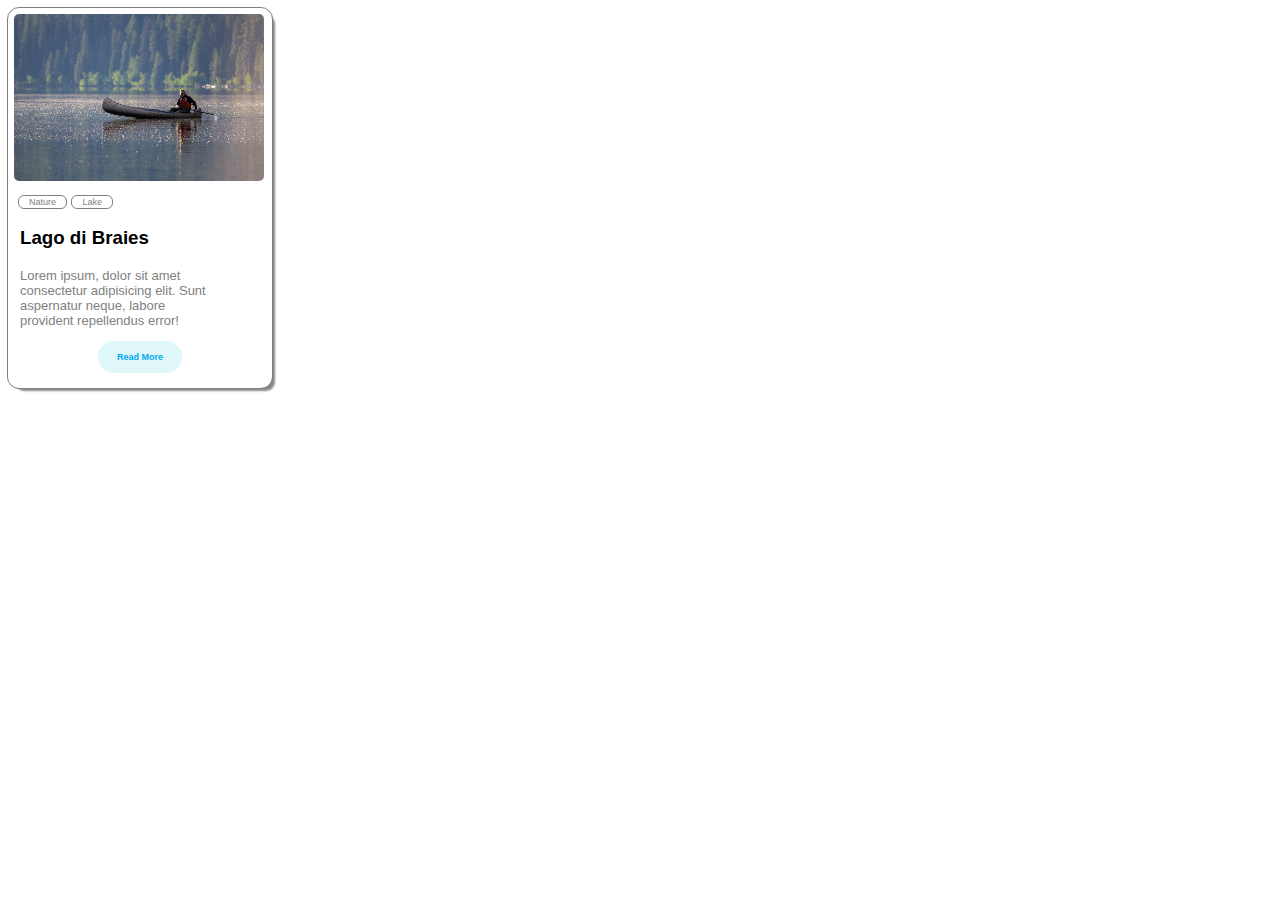
<file: cards/index.html>
<!DOCTYPE html>
<html lang="en">
<head>
    <meta charset="UTF-8">
    <meta name="viewport" content="width=device-width, initial-scale=1.0">
    <title>Document</title>
    <link rel="stylesheet" href="style.css">
</head>
<body>
    <div class="card">
        <img src="card.jpg" alt="image not found" class = "image">
        <span class = "Nature tag" >Nature</span>
        <span class = "lake tag">Lake</span>
        <h3>Lago di Braies</h3>
        <p>Lorem ipsum, dolor sit amet consectetur adipisicing elit. Sunt aspernatur neque, labore provident repellendus error!</p>
        <div class="readmore">Read More</div>

    </div>
</body>
</html>
</file>
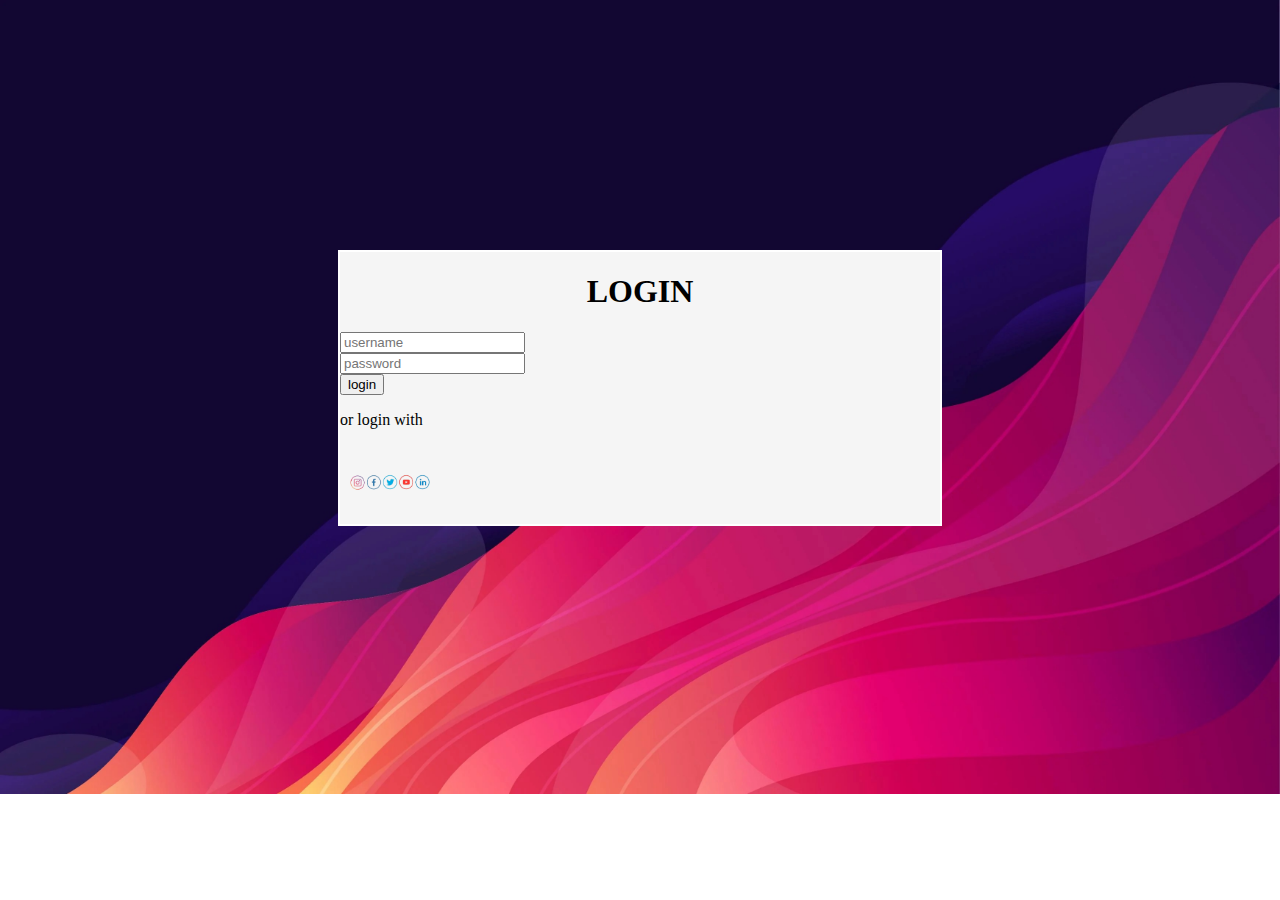
<file: login pages/index.html>
<!DOCTYPE html>
<html lang="en">
<head>
    <meta charset="UTF-8">
    <meta name="viewport" content="width=device-width, initial-scale=1.0">
    <title>
        login/sing up
    </title>
    <link rel="stylesheet" href="style.css">
</head>
<body>
    <div class="login">
        <h1 class="heading">LOGIN</h1>
        <form action="post">
            <div>
                <input type="text" placeholder="username" id = "username">
            </div>
            <div>

                <input type="password" name="password" id="password" placeholder="password">
            </div>
            <div>

                <input type="submit" value="login">
            </div>
        </form>
        <p>or login with</p>
        <img src="social-media.png" alt="image" class = "social-media">
    </div>
</body>
</html>
</file>
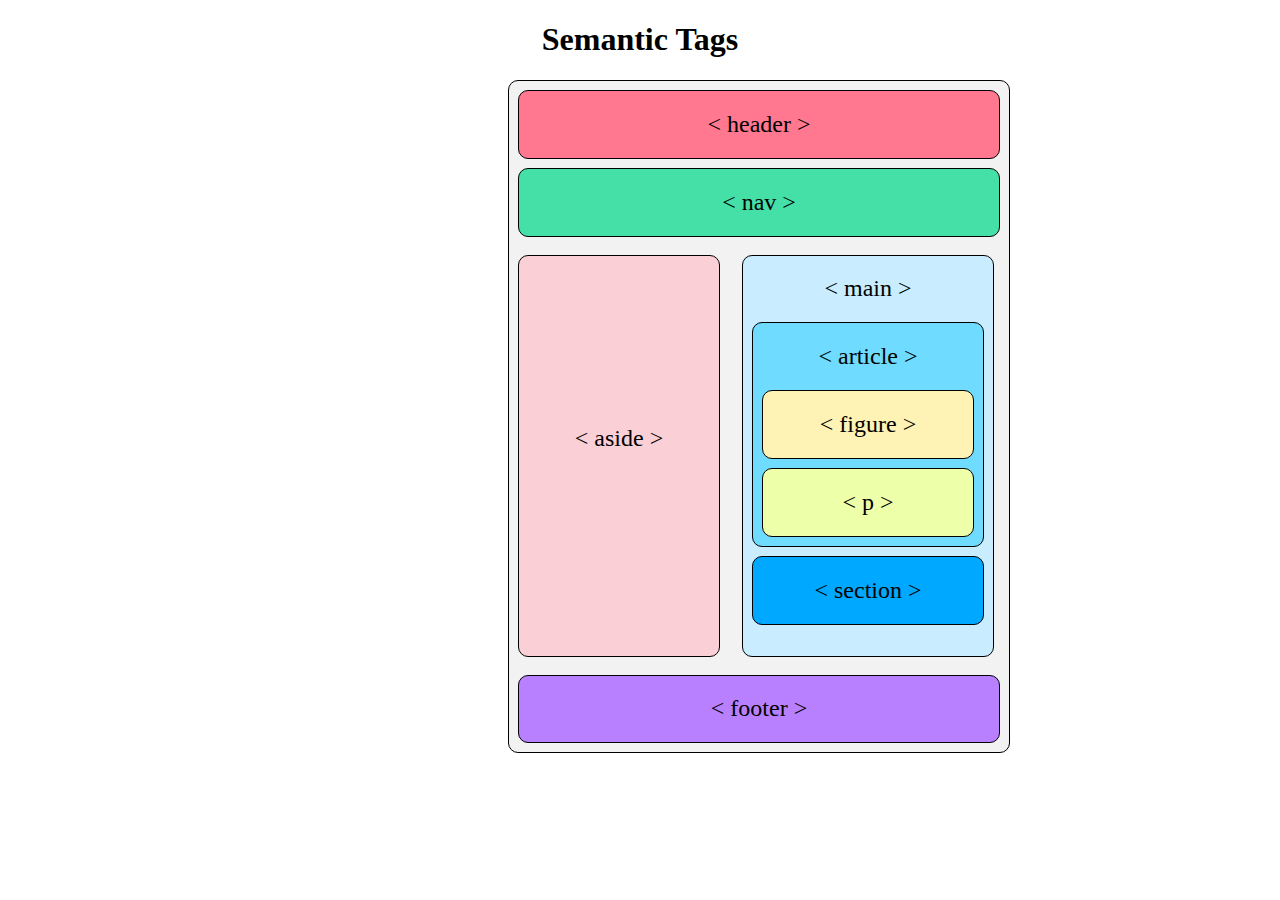
<file: Sematic tags block code/index.html>
<!DOCTYPE html>
<html lang="en">
<head>
    <meta charset="UTF-8">
    <meta name="viewport" content="width=device-width, initial-scale=1.0">
    <title>Semantic Tags</title>
   <link rel="stylesheet" href="style.css">
</head>
<body>
    <h1>Semantic Tags</h1>
    <div class="container">
        <div class="head">
            <div class="header">
                <h2 id = "header">&lt; header &gt;</h2>
            </div>
            <div class="nav">
                <h2 id = "nav">&lt; nav &gt;</h2>
            </div>
        </div>
        <span class="aside">
            <h2 id = "aside">&lt; aside &gt;</h2>
        </span>
        <div class="main">
            <h2 id = "main">&lt; main &gt;</h2>
            <div class="article">
                <h2 id = "article">&lt; article &gt;</h2>
                <div class="figure">
                    <h2 id = "figure">&lt; figure &gt;</h2>
                </div>
                <div class="p">
                    <h2 id = "p">&lt; p &gt;</h2>
                </div>
            </div>
            <div class="section">
                <h2 id = "section">&lt; section &gt;</h2>
            </div>
        </div>
        
        <div class="footer">
            <h2 id = "footer">&lt; footer &gt;</h2>
        </div>
    </div>
</body>
</html>
</file>
<file: cards/style.css>
*{
    font-family:sans-serif;
}
.card{
    outline:1px solid grey;
    height: 380px;
    width: 264px;
    border-radius: 11px;
    box-shadow: 5px 5px 2px -2px #888888;
}
.image{
    width: 250px;
    border-radius:11px;
    padding: 6px
}
.tag{
    color:grey;
    border: 1px solid grey;
    position: relative;
    left: 10px;
    padding: 1px 10px;
    font-size: xx-small;
    border-radius: 6px;
}
h3{
    position: relative;
    left: 12px;
}
p{
    font-size:small;
    color: grey;
    width: 190px;
    position: relative;
    left: 12px;
}

.readmore{
    display: inline-block;
    position: relative;
    left: 90px;
    font-weight: bold;
    background-color: #E0F7FA;
    color: #03A9F4;
    top: 0px;
    font-size: xx-small;
    border-radius: 21px;
    padding: 11px 19px;
}
</file>
<file: login pages/style.css>
.login{
    width:600px;
    border:2px solid white;
    background-color: whitesmoke;
}
body{
    background-image: url('background.jpg');
    background-repeat: no-repeat;
    background-size:cover;
}
h1{
    color:black;
    text-align:center;
    font-size:32px;
}
.social-media{
    width:100px;
}
.username,.password{
    display:block;
    margin-left:auto;
    margin-right:auto;
}
.login{
    display:block;
    margin:250px auto;
}
</file>
<file: Sematic tags block code/style.css>
h1{
    text-align:center;
}

.container{
    border:1px solid black;
    width:500px;
    background-color: #F2F2F2;
    margin:0px 500px;
}
*{
    border-radius:10px;
}
h2{
    font-weight: 200;
    font-family:'Times New Roman', Times, serif;

}

.header{
    margin:9px;
    border:1px solid black;
    width:480px;
    background-color: #FF788F;
}
#header{
    text-align:center;
}
.nav{
    margin:9px;
    border:1px solid black;
    width:480px;
    background-color: #45E0A8;
    
}
#nav{
    text-align: center;
}
.aside ,.main{
    display:inline-block;
    vertical-align: top;
}
.aside{
    margin:9px;
    border:1px solid black;
    width:200px;
    height:400px;    
    background-color: #FACFD6;
}
#aside{
    text-align:center;
    padding:150px 0;
}
.main{
    margin:9px;
    border:1px solid black;
    width:250px;
    height:400px;
    background-color: #C9EDFF;
}

#main{
    text-align: center;
    
}

.article{
    margin:9px;
    border:1px solid black;
    width:230px;
    background-color: #6EDBFF;
}

#article{
    text-align: center;
    
}

.figure{
    margin:9px;
    border:1px solid black;
    width:210px;
    background-color: #FFF2B5;
    
}

#figure{
    text-align: center;
    
}

.p{
    margin:9px;
    border:1px solid black;
    width:210px;
    background-color: #EDFFA8;
    
}

#p{
    text-align: center;
    
}

.section{
    margin:9px;
    border:1px solid black;
    width:230px;
    background-color: #00A8FF;
    
}
#section{
    text-align: center;
    
}
.footer{
    margin:9px;
    border:1px solid black;
    width:480px;
    background-color: #B880FF;
}
#footer{
    text-align: center;    
}
</file>
